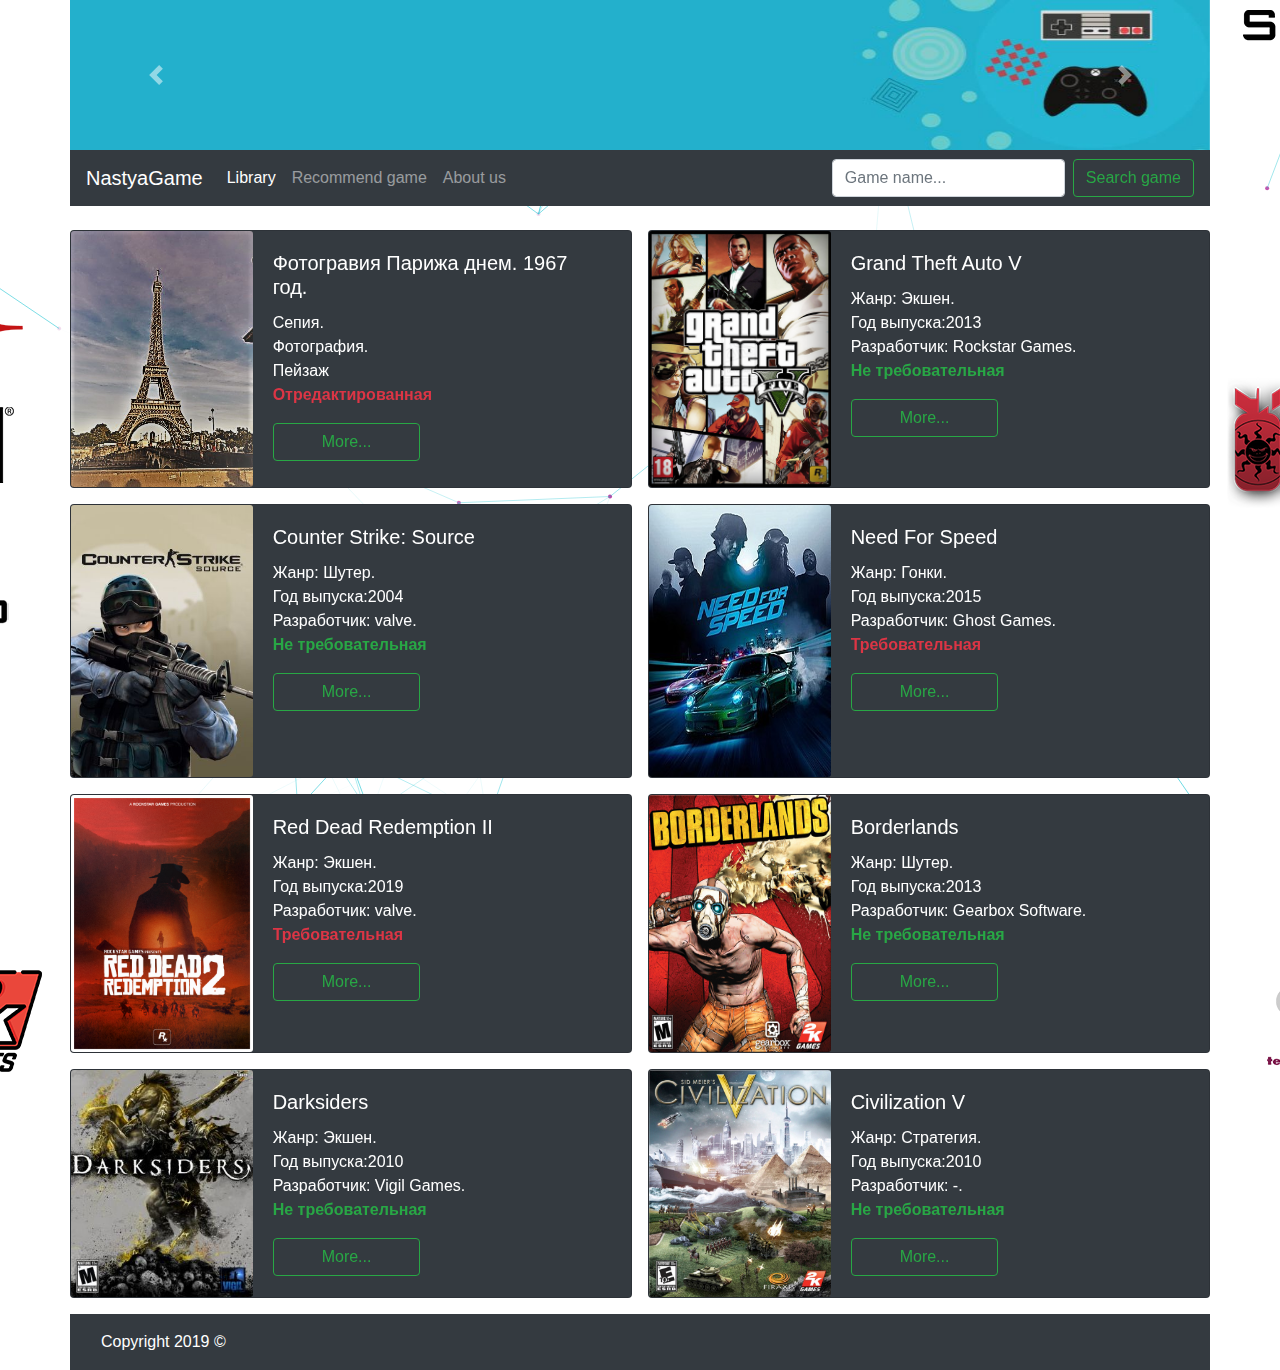
<file: Оно работаееет/index.html>
﻿<!DOCTYPE html>
<html lang="en">

<head>
    <meta charset="UTF-8">
    <meta name="viewport" content="width=device-width, initial-scale=1.0">
    <meta http-equiv="X-UA-Compatible" content="ie=edge">
    <title>NastyaPhoto</title>

    <link rel="stylesheet" href="css/master.css">
    <link rel="stylesheet" href="css/bootstrap.min.css">
</head>

<body>
<canvas id="nokey" class="dots"></canvas>
<div class="container main">
    <div id="carouselExampleControls" class="row carousel slide" data-ride="carousel">
        <div class="carousel-inner">
            <div class="carousel-item active">
                <img src="img/superWapka.jpg" height="150px" class="d-block w-100" alt="...">
            </div>
            <div class="carousel-item">
                <img src="img/bf4.jpg" height="150px" class="d-block w-100" alt="...">
            </div>
            <div class="carousel-item">
                <img src="img/Wapka01.png" height="150px" class="d-block w-100" alt="...">
            </div>
            <div class="carousel-item">
                <img src="img/wapka1.jpg" height="150px" class="d-block w-100" alt="...">
            </div>
            <div class="carousel-item">
                <img src="img/wapka2.jpg" height="150px" class="d-block w-100" alt="...">
            </div>
            <div class="carousel-item">
                <img src="img/wapka3.jpg" height="150px" class="d-block w-100" alt="...">
            </div>
            <div class="carousel-item">
                <img src="img/wapka4.jpg" height="150px" class="d-block w-100" alt="...">
            </div>
            <div class="carousel-item">
                <img src="img/wapka5.jpg" height="150px" class="d-block w-100" alt="...">
            </div>
            <div class="carousel-item">
                <img src="img/wapka56.jpg" height="150px" class="d-block w-100" alt="...">
            </div>
        </div>
        <a class="carousel-control-prev" href="#carouselExampleControls" role="button" data-slide="prev">
            <span class="carousel-control-prev-icon" aria-hidden="true"></span>
            <span class="sr-only">Previous</span>
        </a>
        <a class="carousel-control-next" href="#carouselExampleControls" role="button" data-slide="next">
            <span class="carousel-control-next-icon" aria-hidden="true"></span>
            <span class="sr-only">Next</span>
        </a>
    </div>

    <nav class="row navbar navbar-expand-lg navbar-dark bg-dark text-white">
        <a class="navbar-brand" href="#">NastyaGame</a>
        <button class="navbar-toggler" type="button" data-toggle="collapse" data-target="#navbarSupportedContent"
                aria-controls="navbarSupportedContent" aria-expanded="false" aria-label="Toggle navigation">
            <span class="navbar-toggler-icon"></span>
        </button>

        <div class="collapse navbar-collapse" id="navbarSupportedContent">
            <ul class="navbar-nav mr-auto">
                <li class="nav-item active">
                    <a class="nav-link" href="index.html">Library<span class="sr-only">(current)</span></a>
                </li>
                <li class="nav-item">
                    <a class="nav-link" href="recommend.html">Recommend game</a>
                </li>
                <li class="nav-item">
                    <a class="nav-link" href="about.html">About us</a>
                </li>
            </ul>
            <form class="form-inline my-2 my-lg-0">
                <input class="form-control mr-sm-2" type="text" placeholder="Game name..." aria-label="Search">
                <button class="btn btn-outline-success my-2 my-sm-0" type="submit">Search game</button>
            </form>
        </div>
    </nav>
    <br>

    <div class="row">
        <div class="col-md pl-0 mr-2 card mb-3 text-white bg-dark">
            <div class="row no-gutters h-100">
                <div class="col-md-4 h-100">
                    <img src="img/Paris.Dnem02.jpg" class="card-img h-100" alt="...">
                </div>
                <div class="col-md-8">
                    <div class="card-body">
                        <h5 class="card-title">Фотогравия Парижа днем. 1967 год.</h5>
                        <p class="card-text">Сепия.
                            <br> Фотография.
                            <br> Пейзаж
                            <br> <b class="text-danger"> Отредактированная </b>
                            <br></p>

                        <p class="card-text">
                            <a class="btn btn-outline-success px-5" href="https://store.steampowered.com/app/730/CounterStrike_Global_Offensive/" target="_blank"> More...</a>
                        </p>
                    </div>
                </div>
            </div>
        </div>
        <div class="col-md pl-0 ml-2 card mb-3 text-white bg-dark">
            <div class="row no-gutters h-100">
                <div class="col-md-4 h-100">
                    <img src="img/gta5.jpg" class="card-img h-100" alt="...">
                </div>
                <div class="col-md-8">
                    <div class="card-body">
                        <h5 class="card-title">Grand Theft Auto V</h5>
                        <p class="card-text">Жанр: Экшен.
                            <br> Год выпуска:2013
                            <br> Разработчик: Rockstar Games.
                            <br> <b class="text-success"> Не требовательная </b>
                            <br></p>
                        <p class="card-text">
                            <a class="btn btn-outline-success px-5" href="https://store.steampowered.com/app/271590/Grand_Theft_Auto_V/" target="_blank" >More...</a>
                        </p>
                    </div>
                </div>
            </div>
        </div>
    </div>

    <div class="row">
        <div class="col-md pl-0 mr-2 card mb-3 text-white bg-dark">
            <div class="row no-gutters h-100">
                <div class="col-md-4 h-100">
                    <img src="img/csgo1.jpg" class="card-img h-100" alt="...">
                </div>
                <div class="col-md-8">
                    <div class="card-body">
                        <h5 class="card-title">Counter Strike: Source</h5>
                        <p class="card-text">Жанр: Шутер.
                            <br> Год выпуска:2004
                            <br> Разработчик: valve.
                            <br> <b class="text-success"> Не требовательная </b>
                            <br></p>

                        <p class="card-text">
                            <a class="btn btn-outline-success px-5" href="https://store.steampowered.com/app/240/CounterStrike_Source/" target="_blank">More...</a>
                        </p>
                    </div>
                </div>
            </div>
        </div>
        <div class="col-md pl-0 ml-2 card mb-3 text-white bg-dark">
            <div class="row no-gutters h-100">
                <div class="col-md-4 h-100">
                    <img src="img/nfs.jpg" class=" h-100 card-img" alt="...">
                </div>
                <div class="col-md-8">
                    <div class="card-body">
                        <h5 class="card-title">Need For Speed</h5>
                        <p class="card-text">Жанр: Гонки.
                            <br> Год выпуска:2015
                            <br> Разработчик: Ghost Games.
                            <br> <b class="text-danger"> Требовательная </b>
                            <br></p>
                        <p class="card-text">
                            <a class="btn btn-outline-success px-5" href="https://www.origin.com/rus/ru-ru/store/need-for-speed/need-for-speed" target="_blank">More...</a>
                        </p>
                    </div>
                </div>
            </div>
        </div>
    </div>
    <div class="row">
        <div class="col-md pl-0 mr-2 card mb-3 text-white bg-dark">
            <div class="row no-gutters h-100">
                <div class="col-md-4 h-100">
                    <img src="img/RDR2.png" class="card-img h-100" alt="...">
                </div>
                <div class="col-md-8">
                    <div class="card-body">
                        <h5 class="card-title">Red Dead Redemption II </h5>
                        <p class="card-text">Жанр: Экшен.
                            <br> Год выпуска:2019
                            <br> Разработчик: valve.
                            <br> <b class="text-danger"> Требовательная </b>
                            <br></p>

                        <p class="card-text">
                            <a class="btn btn-outline-success px-5" href="https://www.rockstargames.com/reddeadredemption2/" target="_blank">More...</a>
                        </p>
                    </div>
                </div>
            </div>
        </div>
        <div class="col-md pl-0 ml-2 card mb-3 text-white bg-dark">
            <div class="row no-gutters h-100">
                <div class="col-md-4 h-100">
                    <img src="img/BRD2.jpg" class="card-img h-100" alt="...">
                </div>
                <div class="col-md-8">
                    <div class="card-body">
                        <h5 class="card-title">Borderlands</h5>
                        <p class="card-text">Жанр: Шутер.
                            <br> Год выпуска:2013
                            <br> Разработчик: Gearbox Software.
                            <br> <b class="text-success"> Не требовательная </b>
                            <br></p>
                        <p class="card-text">
                            <a class="btn btn-outline-success px-5" href="https://store.steampowered.com/app/49520/Borderlands_2/" target="_blank">More...</a>
                        </p>
                    </div>
                </div>
            </div>
        </div>
    </div>
    <div class="row">
        <div class="col-md pl-0 mr-2 card mb-3 text-white bg-dark">
            <div class="row no-gutters h-100">
                <div class="col-md-4 h-100">
                    <img src="img/DRK.jpg" class="card-img h-100" alt="...">
                </div>
                <div class="col-md-8">
                    <div class="card-body">
                        <h5 class="card-title">Darksiders</h5>
                        <p class="card-text">Жанр: Экшен.
                            <br> Год выпуска:2010
                            <br> Разработчик: Vigil Games.
                            <br> <b class="text-success"> Не требовательная </b>
                            <br></p>

                        <p class="card-text">
                            <a class="btn btn-outline-success px-5" href="https://store.steampowered.com/app/50620/Darksiders/" target="_blank">More...</a>
                        </p>
                    </div>
                </div>
            </div>
        </div>
        <div class="col-md pl-0 ml-2 card mb-3 text-white bg-dark">
            <div class="row no-gutters h-100">
                <div class="col-md-4 h-100">
                    <img src="img/CIV.jpg" class="card-img h-100" alt="...">
                </div>
                <div class="col-md-8">
                    <div class="card-body">
                        <h5 class="card-title">Civilization V</h5>
                        <p class="card-text">Жанр: Стратегия.
                            <br> Год выпуска:2010
                            <br> Разработчик: -.
                            <br> <b class="text-success"> Не требовательная </b>
                            <br></p>
                        <p class="card-text">
                            <a class="btn btn-outline-success px-5" href="https://store.steampowered.com/app/8930/Sid_Meiers_Civilization_V/" target="_blank">More...</a>
                        </p>
                    </div>
                </div>
            </div>
        </div>
    </div>

    <footer class="row footer bg-dark text-white">
        <div class="container m-3">
            <span>Copyright 2019 ©</span>
        </div>
    </footer>
</div>

<script src="js/jquery.js"></script>
<script src="js/bootstrap.bundle.min.js"></script>
<script src="js/dots.js"></script>

</body>

</html>
</file>
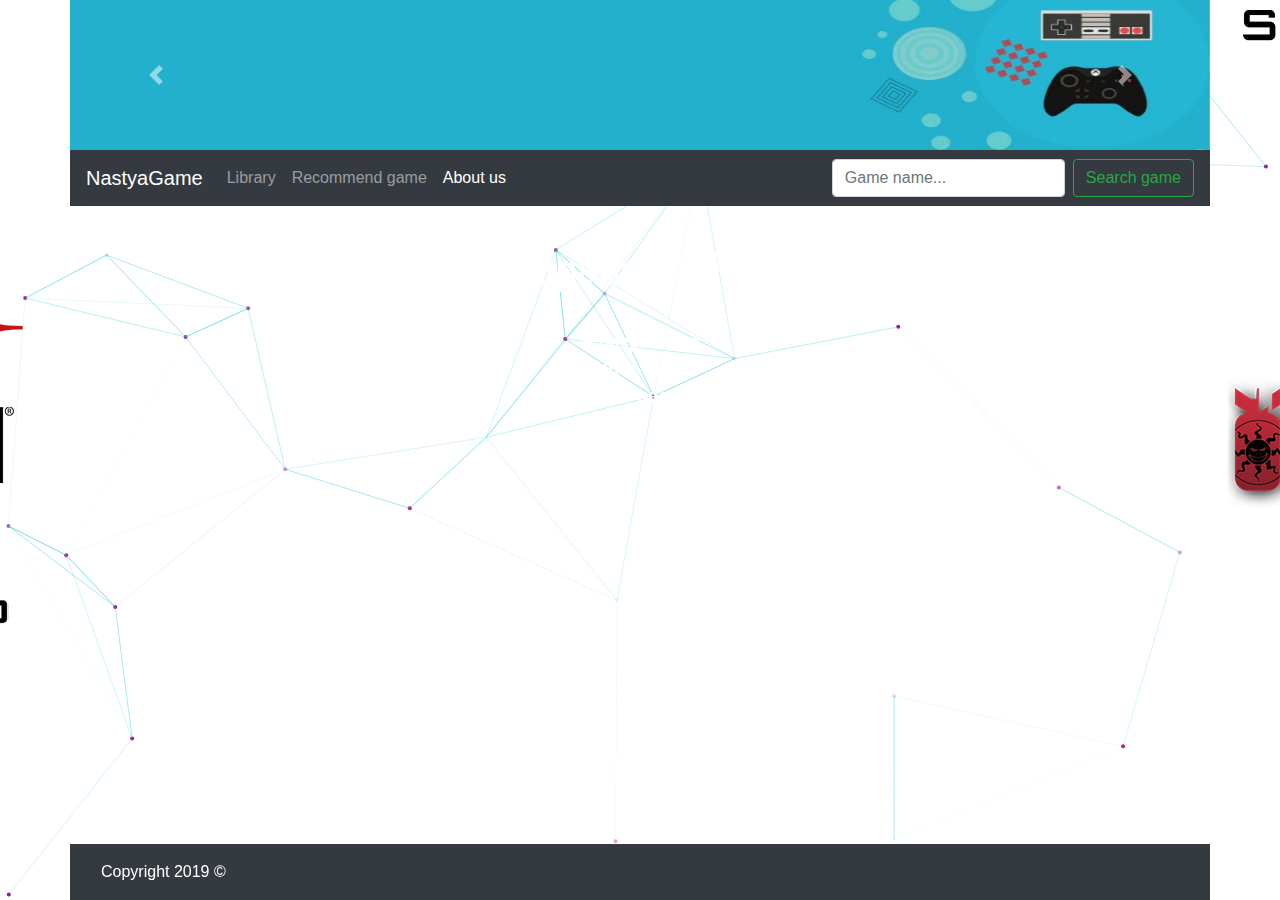
<file: Оно работаееет/about.html>
<!DOCTYPE html>
<html lang="en">

<head>
    <meta charset="UTF-8">
    <meta name="viewport" content="width=device-width, initial-scale=1.0">
    <meta http-equiv="X-UA-Compatible" content="ie=edge">
    <title>NastyaPhoto</title>

    <link rel="stylesheet" href="css/master.css">
    <link rel="stylesheet" href="css/bootstrap.min.css">
</head>

<body>
<canvas id="nokey" class="dots"></canvas>
<div class="container main">
    <div id="carouselExampleControls" class="row carousel slide" data-ride="carousel">
        <div class="carousel-inner">
            <div class="carousel-item active">
                <img src="img/superWapka.jpg" height="150px" class="d-block w-100" alt="...">
            </div>
            <div class="carousel-item">
                <img src="img/bf4.jpg" height="150px" class="d-block w-100" alt="...">
            </div>
            <div class="carousel-item">
                <img src="img/cat.png" height="150px" class="d-block w-100" alt="...">
            </div>
            <div class="carousel-item">
                <img src="img/wapka1.jpg" height="150px" class="d-block w-100" alt="...">
            </div>
            <div class="carousel-item">
                <img src="img/wapka2.jpg" height="150px" class="d-block w-100" alt="...">
            </div>
            <div class="carousel-item">
                <img src="img/wapka3.jpg" height="150px" class="d-block w-100" alt="...">
            </div>
            <div class="carousel-item">
                <img src="img/wapka4.jpg" height="150px" class="d-block w-100" alt="...">
            </div>
            <div class="carousel-item">
                <img src="img/wapka5.jpg" height="150px" class="d-block w-100" alt="...">
            </div>
            <div class="carousel-item">
                <img src="img/wapka56.jpg" height="150px" class="d-block w-100" alt="...">
            </div>
        </div>
        <a class="carousel-control-prev" href="#carouselExampleControls" role="button" data-slide="prev">
            <span class="carousel-control-prev-icon" aria-hidden="true"></span>
            <span class="sr-only">Previous</span>
        </a>
        <a class="carousel-control-next" href="#carouselExampleControls" role="button" data-slide="next">
            <span class="carousel-control-next-icon" aria-hidden="true"></span>
            <span class="sr-only">Next</span>
        </a>
    </div>

    <nav class="row navbar navbar-expand-lg navbar-dark bg-dark text-white">
        <a class="navbar-brand" href="#">NastyaGame</a>
        <button class="navbar-toggler" type="button" data-toggle="collapse" data-target="#navbarSupportedContent"
                aria-controls="navbarSupportedContent" aria-expanded="false" aria-label="Toggle navigation">
            <span class="navbar-toggler-icon"></span>
        </button>

        <div class="collapse navbar-collapse" id="navbarSupportedContent">
            <ul class="navbar-nav mr-auto">
                <li class="nav-item">
                    <a class="nav-link" href="index.html">Library<span class="sr-only">(current)</span></a>
                </li>
                <li class="nav-item">
                    <a class="nav-link" href="recommend.html">Recommend game</a>
                </li>
                <li class="nav-item active">
                    <a class="nav-link" href="about.html">About us</a>
                </li>
            </ul>
            <form class="form-inline my-2 my-lg-0">
                <input class="form-control mr-sm-2" type="text" placeholder="Game name..." aria-label="Search">
                <button class="btn btn-outline-success my-2 my-sm-0" type="submit">Search game</button>
            </form>
        </div>
    </nav>
    <br>

    <div class="row text-white">
        <div class="container m-3">

            <h1 class="text-center"> Здравствуйте! </h1>

            <p class="text-center font enter">
                В разработке
                Для чего 
                Это надо
            </p>
        </div>
    </div>

    <footer class="row footer bg-dark text-white">
        <div class="container m-3">
            <span>Copyright 2019 ©</span>
        </div>
    </footer>
</div>

<script src="js/jquery.js"></script>
<script src="js/bootstrap.bundle.min.js"></script>
<script src="js/dots.js"></script>

</body>

</html>
</file>
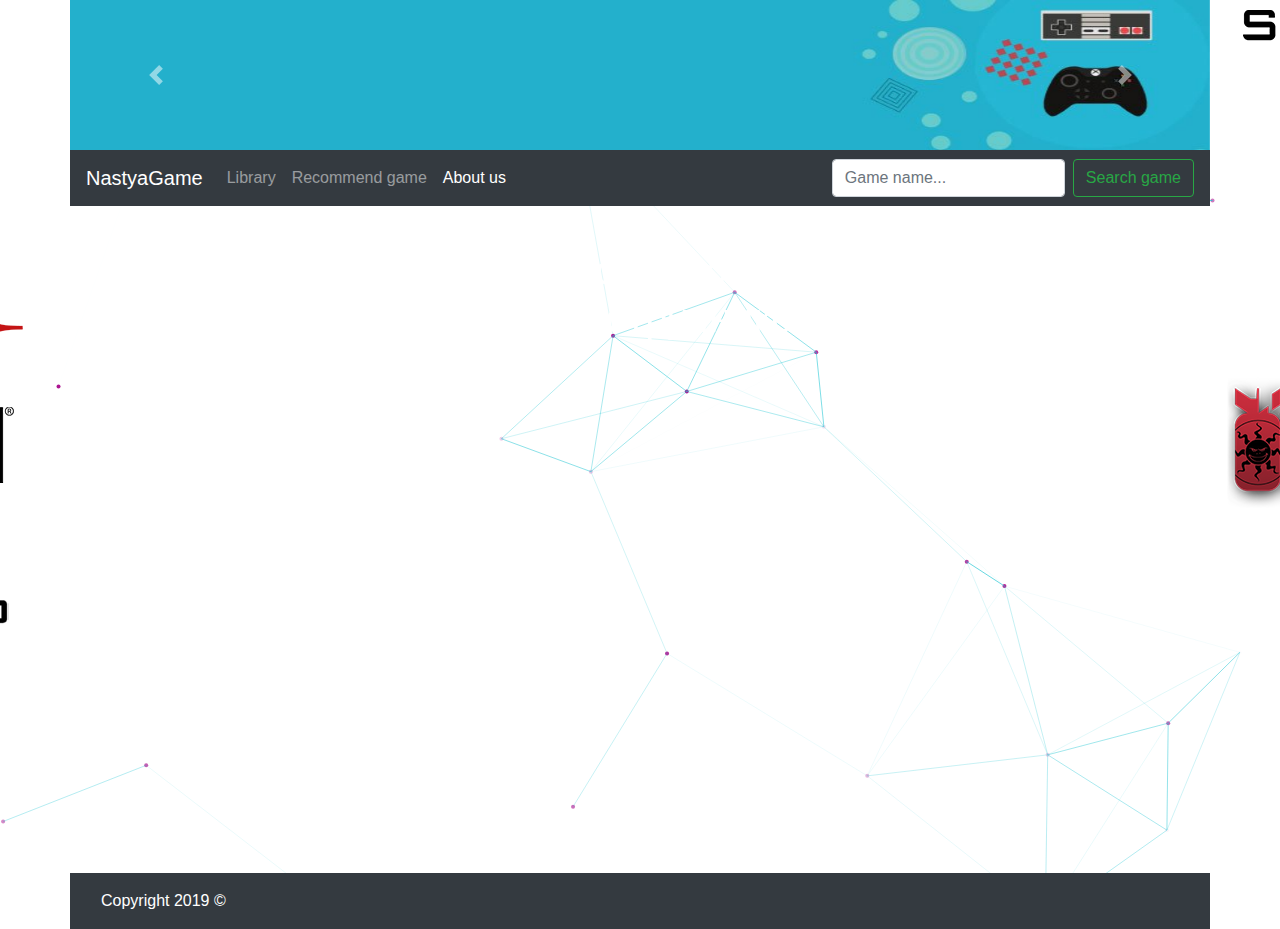
<file: Оно работаееет/recommend.html>
<!DOCTYPE html>
<html lang="en">

<head>
    <meta charset="UTF-8">
    <meta name="viewport" content="width=device-width, initial-scale=1.0">
    <meta http-equiv="X-UA-Compatible" content="ie=edge">
    <title>NastyaPhoto</title>

    <link rel="stylesheet" href="css/bootstrap.min.css">
    <link rel="stylesheet" href="css/master.css">
</head>

<body>
<canvas id="nokey" class="dots"></canvas>
<div class="container main">
    <div id="carouselExampleControls" class="row carousel slide" data-ride="carousel">
        <div class="carousel-inner">
            <div class="carousel-item active">
                <img src="img/superWapka.jpg" height="150px" class="d-block w-100" alt="...">
            </div>
            <div class="carousel-item">
                <img src="img/bf4.jpg" height="150px" class="d-block w-100" alt="...">
            </div>
            <div class="carousel-item">
                <img src="img/cat.png" height="150px" class="d-block w-100" alt="...">
            </div>
            <div class="carousel-item">
                <img src="img/wapka1.jpg" height="150px" class="d-block w-100" alt="...">
            </div>
            <div class="carousel-item">
                <img src="img/wapka2.jpg" height="150px" class="d-block w-100" alt="...">
            </div>
            <div class="carousel-item">
                <img src="img/wapka3.jpg" height="150px" class="d-block w-100" alt="...">
            </div>
            <div class="carousel-item">
                <img src="img/wapka4.jpg" height="150px" class="d-block w-100" alt="...">
            </div>
            <div class="carousel-item">
                <img src="img/wapka5.jpg" height="150px" class="d-block w-100" alt="...">
            </div>
            <div class="carousel-item">
                <img src="img/wapka56.jpg" height="150px" class="d-block w-100" alt="...">
            </div>
        </div>
        <a class="carousel-control-prev" href="#carouselExampleControls" role="button" data-slide="prev">
            <span class="carousel-control-prev-icon" aria-hidden="true"></span>
            <span class="sr-only">Previous</span>
        </a>
        <a class="carousel-control-next" href="#carouselExampleControls" role="button" data-slide="next">
            <span class="carousel-control-next-icon" aria-hidden="true"></span>
            <span class="sr-only">Next</span>
        </a>
    </div>

    <nav class="row navbar navbar-expand-lg navbar-dark bg-dark text-white">
        <a class="navbar-brand" href="#">NastyaGame</a>
        <button class="navbar-toggler" type="button" data-toggle="collapse" data-target="#navbarSupportedContent"
                aria-controls="navbarSupportedContent" aria-expanded="false" aria-label="Toggle navigation">
            <span class="navbar-toggler-icon"></span>
        </button>

        <div class="collapse navbar-collapse" id="navbarSupportedContent">
            <ul class="navbar-nav mr-auto">
                <li class="nav-item">
                    <a class="nav-link" href="index.html">Library<span class="sr-only">(current)</span></a>
                </li>
                <li class="nav-item">
                    <a class="nav-link" href="recommend.html">Recommend game</a>
                </li>
                <li class="nav-item active">
                    <a class="nav-link" href="about.html">About us</a>
                </li>
            </ul>
            <form class="form-inline my-2 my-lg-0">
                <input class="form-control mr-sm-2" type="text" placeholder="Game name..." aria-label="Search">
                <button class="btn btn-outline-success my-2 my-sm-0" type="submit">Search game</button>
            </form>
        </div>
    </nav>
    <br>

    <div class="row text-white">
        <div class="container m-3">

            <h1 class="text-center"> Заполните заявку, на проффесианальную обработку нашем сотрудником. </h1>

            <iframe class="quiz" src="https://www.quiz-maker.com/QPXEGV0">Loading...</iframe>
        </div>
    </div>

    <footer class="row footer bg-dark text-white">
        <div class="container m-3">
            <span>Copyright 2019 ©</span>
        </div>
    </footer>
</div>

<script src="js/jquery.js"></script>
<script src="js/bootstrap.bundle.min.js"></script>
<script src="js/dots.js"></script>

</body>

</html>
</file>
<file: Оно работаееет/css/master.css>
body {
    background-image: url(../img/fon3.png), url(https://api.magicrust.ru/images/newshop/topo.png), url(https://api.magicrust.ru/images/newshop/body.jpg);
    background-position: 50% 0%, 50% 0%;
    background-attachment: scroll, scroll;
    background-repeat: no-repeat;
}

.main {
    position: absolute;

    display: flex;
    flex-direction: column;

    transform: translate(50%);
    right: 50%;
    min-height: 100vh;
    z-index: 12;
}

.card:hover {
	cursor: pointer;
}

.font {
    font-weight: bold;
    font-size: large;
}

.enter {white-space: pre-line;} 

.card-img {
    height: 100%;
}

.quiz {
    border: none;
    min-height: 500px;
    width: 100%;
}

.dots {
    position: absolute;

    left: 0;
    right: 0;
    top: 0;
    bottom: 0;

    z-index: -1;
}

footer {
    margin-top: auto;
}
</file>
